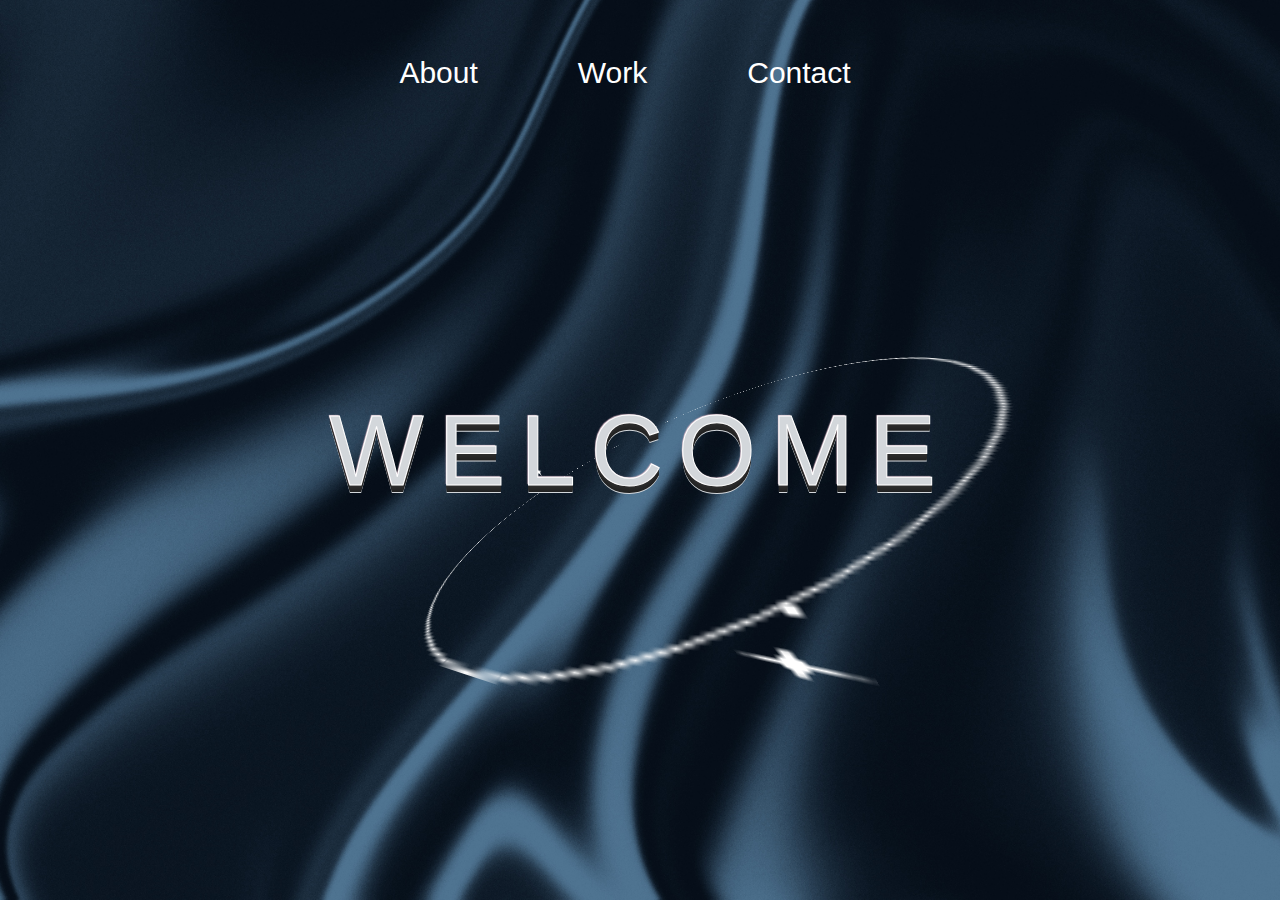
<file: index.html>
<!doctype html>
<html lang="en">
  <head>
    <title>Title</title>
    <!-- Required meta tags -->
    <meta charset="utf-8">
    <meta name="viewport" content="width=device-width, initial-scale=1, shrink-to-fit=no">
    <link rel="stylesheet" href="./index.css">
    <!-- Bootstrap CSS -->
    <link rel="stylesheet" href="https://stackpath.bootstrapcdn.com/bootstrap/4.3.1/css/bootstrap.min.css" integrity="sha384-ggOyR0iXCbMQv3Xipma34MD+dH/1fQ784/j6cY/iJTQUOhcWr7x9JvoRxT2MZw1T" crossorigin="anonymous">
  </head>
  <style>
    p {
      position: absolute;
      top: 50%;
      left: 50%;
      transform: translate(-50%, -50%);
    }
  
    .header {
    position: absolute;
    /* margin-top: 40vh; */
    top: 50%;
    left: 50%;
    transform: translate(-50%, -50%);
    }
    .main-home {
      padding: 100px 0;
      box-sizing: border-box;
    }
  </style>
  
  <body style="overflow: hidden;">
    <div class="main-home">
      <div class="container">
        <div class=" row justify-content-center menu">
          <a  class="menu-item" href="./about.html">About</a>
          <a  class="menu-item" href="./work.html">Work</a>
          <a  class="menu-item" href="./contact.html">Contact</a>
        </div>
        <div class="header">
          <main>
            <div class="clip">
              <div class="stars">
                <span class="star1"></span>
                <span class="star2"></span>
              </div>
              <div class="stars2">
                <span class="star1"></span>
                <span class="star2"></span>
              </div>
            </div>
          </main>
        </div>
        <p class="heading heading--main">Welcome</p>
      </div>
    </div>
    <!-- Optional JavaScript -->
    <!-- jQuery first, then Popper.js, then Bootstrap JS -->
  <script>
    window.addEventListener("load", function () {
        document.body.classList.add("animate-in");
      });
    window.addEventListener("beforeunload", function () {
      document.body.classList.add("animate-out");
    });
  </script>
    <script src="https://code.jquery.com/jquery-3.3.1.slim.min.js" integrity="sha384-q8i/X+965DzO0rT7abK41JStQIAqVgRVzpbzo5smXKp4YfRvH+8abtTE1Pi6jizo" crossorigin="anonymous"></script>
    <script src="https://cdnjs.cloudflare.com/ajax/libs/popper.js/1.14.7/umd/popper.min.js" integrity="sha384-UO2eT0CpHqdSJQ6hJty5KVphtPhzWj9WO1clHTMGa3JDZwrnQq4sF86dIHNDz0W1" crossorigin="anonymous"></script>
    <script src="https://stackpath.bootstrapcdn.com/bootstrap/4.3.1/js/bootstrap.min.js" integrity="sha384-JjSmVgyd0p3pXB1rRibZUAYoIIy6OrQ6VrjIEaFf/nJGzIxFDsf4x0xIM+B07jRM" crossorigin="anonymous"></script>
  </body>
</html>
</file>
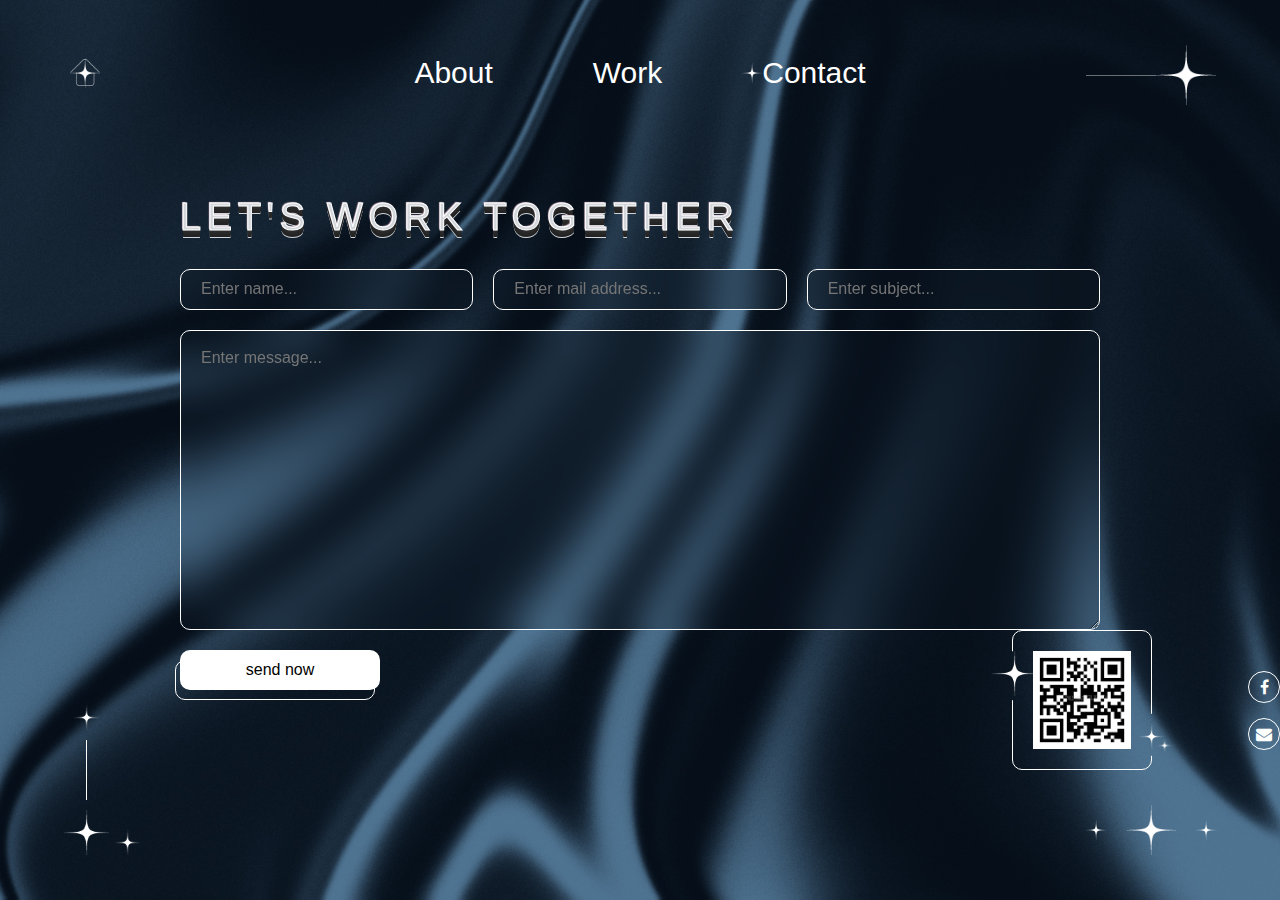
<file: contact.html>
<!doctype html>
<html lang="en">
  <head>
    <title>Title</title>
    <!-- Required meta tags -->
    <meta charset="utf-8">
    <meta name="viewport" content="width=device-width, initial-scale=1, shrink-to-fit=no">
    <link rel="stylesheet" href="https://maxcdn.bootstrapcdn.com/font-awesome/4.7.0/css/font-awesome.min.css">
    <!-- Bootstrap CSS -->
    <link rel="stylesheet" href="https://stackpath.bootstrapcdn.com/bootstrap/4.3.1/css/bootstrap.min.css" integrity="sha384-ggOyR0iXCbMQv3Xipma34MD+dH/1fQ784/j6cY/iJTQUOhcWr7x9JvoRxT2MZw1T" crossorigin="anonymous">
    <link rel="stylesheet" href="./index.css">
    <link href="https://unpkg.com/aos@2.3.1/dist/aos.css" rel="stylesheet">
  </head>
  <style>
    .main-contact {
      padding: 100px 0;
    }
    .heading--contact {
      display: flex;
    }
    .input-field {
      padding: 15px 20px 15px;
      display: flex;
      background: transparent;
      border: white 1px solid;
      border-radius: 10px;
      backdrop-filter: blur(20px);
      outline: none !important;
      color: white;
    }
    .area {
      height: 300px;
    }
    .main-contact-contain,
    .main-contain {
      align-items: center;
    }
    .main-contain {
      padding-bottom: 100px;
    }
    .sendbutton {
      background-color: white;
      outline: none;
      border: none;
      height: 40px;
      width: 200px;
      color: black;
      border-radius: 10px;
      position: relative;
    }
    .sendbutton::before{
      content: '';
      height: 100%;
      width: 100%;
      border-radius: 10px;
      display: flex;
      bottom: -10px;
      left: -5px;
      position: absolute;
      z-index: 0;
      border: 1px solid white;
    }
    .social-list-icon {
      position: absolute;
      bottom: 150px;
      right: 0;
      display: flex;
      flex-direction: column;
      gap: 15px;
      color: white;
    }
    .social-icon {
      box-sizing: unset;
      padding: 5px;
      border-radius: 50%;
      border: 1px white solid;
      height: 20px;
      width: 20px;
      display: flex;
      justify-content: center;
      align-items: center;
    }
    .qrcode {
      height: 140px;
      width: 140px;
      position: absolute;
      bottom: 130px;
      right: 10%;
      display: flex;
      justify-content: center;
      align-items: center;
      color: whitesmoke;
      font-size: 20px;
    }
    
    .qrcode::after{
      content: '';
      height: 100%;
      width: 100%;
      position: absolute;
      top: 0;
      left: 0;
      border: 1px solid white;
      border-radius: 10px;
      clip-path: polygon(0 0, 0 15%,100% 60%, 100% 0);
    }
    .qrcode::before{
      content: '';
      height: 100%;
      width: 100%;
      position: absolute;
      top: 0;
      left: 0;
      border: 1px solid white;
      border-radius: 10px;
      clip-path: polygon(0 50%, 0 100%,100% 100%, 100% 90%);
    }
    img {
      height: 70%;
      width: 70%;
      position: absolute;
      z-index: 1;
    }
    .star-qr-big,
    .star-qr-md,
    .star-qr {
      position: absolute;
    }

    .star-qr {
      height: 15px;
      width: 15px;
      right: -20px;
      bottom: 12%;
    }

    .star-qr-md {
      height: 25px;
      width: 25px;
      right: -12px;
      bottom: 15%;
    }
    .star-qr-big {
      height: 45px;
      width: 45px;
      left: -20px;
      top: 15%;
    }
  </style>
  <body class="main-contact">
      <div class="main-contact-contain container">
        <div class="row justify-content-center" >
          <div class="row  menu">
            <a id="home" class="menu-item home" href="./index.html" style="background: url(./icon/Home\ Button@300x.png);">
            </a>
            <a id="about" class="menu-item" href="./about.html">
              <div class="active">
              </div> About
            </a>
            <a id="work" class="menu-item" href="./work.html">
              <div class="active">
              </div>Work
            </a>
            <a id="contact" class="menu-item" href="./contact.html">
              <div class="active">
              </div>Contact
            </a>
          </div>
        </div>
        <div class="main-contain row">
          <h1 data-aos="zoom-out-up" class="heading col-10 heading--contact">let's work together </h1>
          <div data-aos="zoom-in" class=" contain-form  col-md-10">
          <form class="form">
            <input type="text" name="" id="input1" class="input-field" placeholder="Enter name...">
            <input type="text" name="" id="input2" class="input-field" placeholder="Enter mail address...">
            <input type="text" name="" id="input3" class="input-field" placeholder="Enter subject...">
            <textarea name="" id="input4" placeholder="Enter message..." class=" input-field area"></textarea>
            <button class="sendbutton"> send now</button>
          </div>
          </div>
          <div class="social-list-icon">
            <div class="social-icon"><i class="fa fa-facebook" aria-hidden="true"></i></div>
            <div class="social-icon"><i class="fa fa-envelope" aria-hidden="true"></i></div>
          </div>
        </div>
        <div class="contain-star">
          <div class="decor-top">
            <span class="line"></span>
            <span class="icon-star"></span>
          </div>
          <div class="decor-bottom">
            <span class="icon-star"></span>
            <span class="icon-star big"></span>
            <span class="icon-star"></span>
          </div>
          <div class="decor-bottom-left">
            <div class="contain">
              <span class="icon-star star-1"></span>
              <span class="line"></span>
              <span class="icon-star big"></span>
            </div>
            <span class="icon-star star-2"></span>
          </div>
        </div>
        <div class="qrcode">
          <span class="icon-star star-qr"></span>
          <span class="icon-star star-qr-big"></span>
          <span class="icon-star star-qr-md"></span>
            <span>
              QR CODE
            </span>
            <img 
            src="[data-uri]"  alt="">
        </div>
    <script>
      window.addEventListener("load", function () {
          document.body.classList.add("animate-in");
        });
      window.addEventListener("beforeunload", function () {
        document.body.classList.add("animate-out");
      });
    </script>
    <script>
      window.addEventListener('DOMContentLoaded', () => {
        let url = new URL(window.location);
        let last = url.pathname.lastIndexOf('/');
        let path = (url.pathname.slice(last+1, -5))
        let item = document.querySelector(`#${path}`);
        console.log(item)
        item.querySelector('.active').style.display = 'flex';
      }
      )
    </script>
    <script src="https://unpkg.com/aos@2.3.1/dist/aos.js"></script>
    <script>
      AOS.init();
    </script>
    <!-- Optional JavaScript -->
    <!-- jQuery first, then Popper.js, then Bootstrap JS -->
    <script src="https://code.jquery.com/jquery-3.3.1.slim.min.js" integrity="sha384-q8i/X+965DzO0rT7abK41JStQIAqVgRVzpbzo5smXKp4YfRvH+8abtTE1Pi6jizo" crossorigin="anonymous"></script>
    <script src="https://cdnjs.cloudflare.com/ajax/libs/popper.js/1.14.7/umd/popper.min.js" integrity="sha384-UO2eT0CpHqdSJQ6hJty5KVphtPhzWj9WO1clHTMGa3JDZwrnQq4sF86dIHNDz0W1" crossorigin="anonymous"></script>
    <script src="https://stackpath.bootstrapcdn.com/bootstrap/4.3.1/js/bootstrap.min.js" integrity="sha384-JjSmVgyd0p3pXB1rRibZUAYoIIy6OrQ6VrjIEaFf/nJGzIxFDsf4x0xIM+B07jRM" crossorigin="anonymous"></script>
  </body>
</html>
</file>
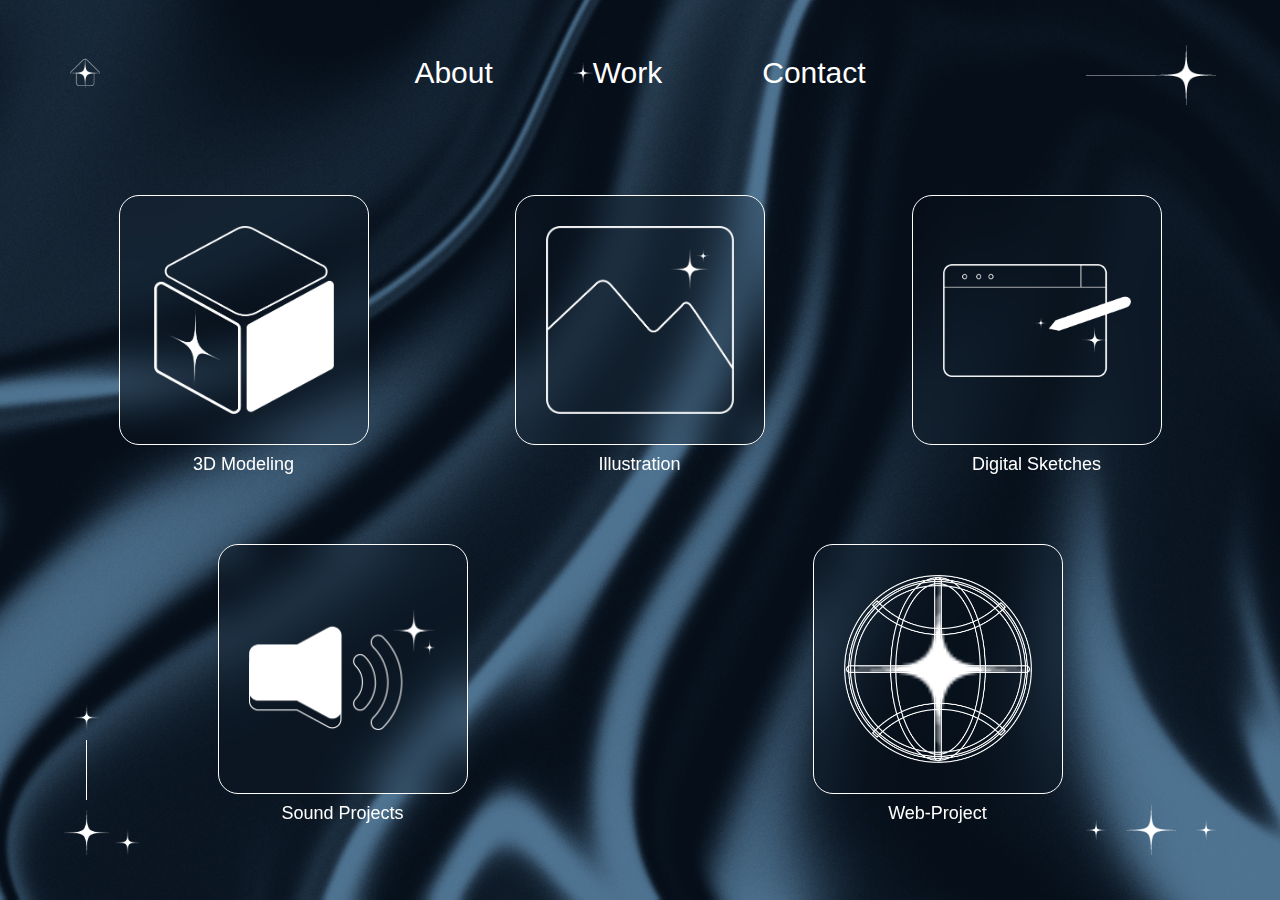
<file: work.html>
<!doctype html>
<html lang="en">

<head>
  <title>Title</title>
  <!-- Required meta tags -->
  <meta charset="utf-8">
  <meta name="viewport" content="width=device-width, initial-scale=1, shrink-to-fit=no">
  <link rel="stylesheet" href="https://maxcdn.bootstrapcdn.com/font-awesome/4.7.0/css/font-awesome.min.css">
  <!-- Bootstrap CSS -->
  <link rel="stylesheet" href="https://stackpath.bootstrapcdn.com/bootstrap/4.3.1/css/bootstrap.min.css"
    integrity="sha384-ggOyR0iXCbMQv3Xipma34MD+dH/1fQ784/j6cY/iJTQUOhcWr7x9JvoRxT2MZw1T" crossorigin="anonymous">
  <link rel="stylesheet" href="./index.css">
</head>
<link href="https://unpkg.com/aos@2.3.1/dist/aos.css" rel="stylesheet">
<style>
  .main-work {
    padding: 100px 0;
  }
  .main-contain-work {
    margin-top: 100px;
    display: flex;
    flex-direction: column;
    justify-content: flex-start;
    align-items: flex-start;
    position: relative;
  }
  .contain-work {
    position: relative;
  }
  ul {
    list-style: none;
    display: flex;
    justify-content: space-around;
    gap: 50px;
    flex-wrap: wrap;
    align-items: flex-start;
    width: 100%;
  }

  li {
    display: flex;
    flex-direction: column;
    align-items: center;
    justify-content: center;
    width: 25%;
  }

  .card {
    display: flex;
    flex-direction: column;
    gap: 6px;
    width: 100%;
    justify-content: flex-start;
    align-items: center;
    height: auto;
    background: transparent;
    border: none;
  }

  .card__image {
    height: 250px;
    width: 250px;
    background-color:transparent;
    backdrop-filter: blur(20px);
    display: flex;
    flex-direction: column;
    align-items: center;
    justify-content: center;
    padding: 30px;
    border: 1px solid white;
    border-radius: 20px;
  }

  .image { 
    height: 100%;
    width: 100%;
    background-position: center  !important;
    background-size: contain !important;
    background-repeat: no-repeat !important;
  }
  p {
    font-size: 18px;
    color:  white;
  }
</style>

<body class="main-work">
  <div class="contain-star">
    <div class="decor-top">
      <span class="line"></span>
      <span class="icon-star"></span>
    </div>
    <div class="decor-bottom">
      <span class="icon-star"></span>
      <span class="icon-star big"></span>
      <span class="icon-star"></span>
    </div>
    <div class="decor-bottom-left">
      <div class="contain">
        <span class="icon-star star-1"></span>
        <span class="line"></span>
        <span class="icon-star big"></span>
      </div>
      <span class="icon-star star-2"></span>
    </div>
  </div>
  <div class="main-work-contain container"> 
    <div class="row justify-content-center">
      <div class="row  menu">
        <a id="home" class="menu-item home" href="./index.html" style="background: url(./icon/Home\ Button@300x.png);">
        </a>
        <a id="about" class="menu-item" href="./about.html">
          <div class="active">
          </div> About
        </a>
        <a id="work" class="menu-item" href="./work.html">
          <div class="active">
          </div>Work
        </a>
        <a id="contact" class="menu-item" href="./contact.html">
          <div class="active">
          </div>Contact
        </a>
      </div>
    </div>
    <div class="main-contain-work row">
      <div class="contain-work">
      <ul>
        <li>
          <div data-aos="flip-down" class="card ">
            <div class="card__image">
              <div class="image" style="background: url(./icon/3D\ Modelling.png)">
              </div>
            </div>
            <p>3D Modeling</p>
          </div>
        </li>
        <li>
          <div data-aos="flip-left" class="card">
            <div class="card__image">
              <div class="image" style="background: url(./icon/Illustration.png)">
              </div>
            </div>
            <p>Illustration</p>
          </div>
        </li>
        <li>
          <div data-aos="flip-up" class="card">
            <div class="card__image">
              <div class="image" style="background: url(./icon/Digital\ Sketches.png)">
              </div>
            </div>
            <p>Digital Sketches</p>
          </div>
        </li>
        <li>
          <div data-aos="flip-right" class="card">
            <div class="card__image">
              <div class="image" style="background: url(./icon/Sound\ Projects.png)">
              </div>
            </div>
            <p>Sound Projects</p>
          </div>
        </li>
        <li>
          <div data-aos="flip-up" class="card">
            <div class="card__image">
                <div class="image" style="background: url(./icon/Web\ Projects.png), url(./icon/Star\ 2@300x.png);">
                </div>
            </div>
            <p>Web-Project</p>
          </div>
        </li>
      </ul>
    </div>
    </div>
    </div>
  </div>
<script>
  window.addEventListener("load", function () {
      document.body.classList.add("animate-in");
    });
  window.addEventListener("beforeunload", function () {
      document.body.classList.add("animate-out");
    });
</script>
<script>
  window.addEventListener('DOMContentLoaded', () => {
    let url = new URL(window.location);
    let last = url.pathname.lastIndexOf('/');
    let path = (url.pathname.slice(last+1, -5))
    let item = document.querySelector(`#${path}`);
    console.log(item)
    item.querySelector('.active').style.display = 'flex';
  }
  )
</script>
<script src="https://unpkg.com/aos@2.3.1/dist/aos.js"></script>
<script>
  AOS.init();
</script>
  <!-- Optional JavaScript -->
  <!-- jQuery first, then Popper.js, then Bootstrap JS -->
  <script src="https://code.jquery.com/jquery-3.3.1.slim.min.js"
    integrity="sha384-q8i/X+965DzO0rT7abK41JStQIAqVgRVzpbzo5smXKp4YfRvH+8abtTE1Pi6jizo"
    crossorigin="anonymous"></script>
  <script src="https://cdnjs.cloudflare.com/ajax/libs/popper.js/1.14.7/umd/popper.min.js"
    integrity="sha384-UO2eT0CpHqdSJQ6hJty5KVphtPhzWj9WO1clHTMGa3JDZwrnQq4sF86dIHNDz0W1"
    crossorigin="anonymous"></script>
  <script src="https://stackpath.bootstrapcdn.com/bootstrap/4.3.1/js/bootstrap.min.js"
    integrity="sha384-JjSmVgyd0p3pXB1rRibZUAYoIIy6OrQ6VrjIEaFf/nJGzIxFDsf4x0xIM+B07jRM"
    crossorigin="anonymous"></script>
</body>

</html>
</file>
<file: index.css>
* {
  padding: 0;
  margin: 0;
  box-sizing: border-box;
  font-family: sans-serif;
}

.main-work,
.main-about,
.main-contact,
.main-home {
  min-height: 100vh;
  width: 100vw;
  object-fit: cover;
  overflow-x: hidden;
  overflow-y: scroll;
  padding: 50px 0 0 !important;
}
main {
  margin-top: 500px;
  margin: auto;
  height: 250px;
  width: 250px;
  transform-style: preserve-3d;
  transform: perspective(250px) rotateZ(160deg) rotateY(210deg) rotateX(-102deg);
  position: relative;
}

.clip {
  height: 320px;
  width: 320px;
  border: 1px rgb(255, 255, 255) solid;
  border-radius: 50%;
  margin-right: auto;
  animation: identifier linear 6s infinite;
  transform-style: preserve-3d !important;
}

.stars {
  width: 70px;
  height: 70px;
  display: flex;
  position: absolute;
  top: 111px;
  left: -48px;
  border-radius: 50%;
  transform-style: preserve-3d;
  transform: perspective(250px) rotateZ(150deg) rotateY(100deg) rotateX(50deg) translateX(-2px);
}

.stars2 {
  width: 25px;
  height: 25px;
  display: flex;
  position: absolute;
  bottom: 0;
  right: 69px;
  border-radius: 50%;
  transform-style: preserve-3d;
  transform: perspective(250px) rotateZ(150deg) rotateY(100deg) rotateX(50deg) translateX(-2px);
}

.star1 {
  width: 10px;
  height: 10px;
  background: url('./Star\ 2@300x.png');
  background-size: cover;
  background-position: center;
  background-repeat: no-repeat;
  object-fit: cover;
}

.star2 {
  height: 20px;
  width: 20px;
  background: url('./Star\ 3@300x.png');
  background-size: cover;
  background-position: center;
  background-repeat: no-repeat;
  object-fit: cover;
}

@keyframes identifier {
  0% {
    transform: rotate(0);
  }
  100% {
    transform: rotate(360deg)
  }
}

.form {
  display: grid;
  gap: 20px;
  grid-template-areas: 'i1 i2 i3'
                       'i4 i4 i4';
  width: 100%;
}

#input1 {
  grid-area: i1;
}

#input2 {
  grid-area: i2;
}
#input3 {
  grid-area: i3;
}
#input4 {
  grid-area: i4;
}

.input-field {
  height: 41px;
  width: 100%;
  display: flex;
}

.heading {
  font-size: 38px;
  color: white;
  font-family: sans-serif;
  text-align: center;
  -webkit-text-stroke: 1px white;
  text-transform: uppercase;
  text-rendering: optimizeLegibility;
}

.heading--main {
  font-size: 100px;
}

.heading {
  color: #d3d7db;
  letter-spacing: .15em;
  text-shadow:
  -1px -1px 1px #cfb2c0,
    0px 1px 0 #2e2e2e,
    0px 2px 0 #2c2c2c,
    0px 3px 0 #2a2a2a,
    0px 4px 0 #282828,
    0px 5px 0 #262626,
    0px 6px 0 #242424,
    0px 7px 0 #222,
    0px 8px 0;
}

.menu {
  list-style: none;
  gap: 100px;
  color: white;
  align-items: center;
  width: 100%;
  justify-content: center;
  position: relative;
}

.menu-item {
  color: inherit !important;
  text-decoration: none  !important;
  position: relative;
  font-size: 30px;
}
.main-contain {
  margin-top: 100px;
  display: flex;
  flex-direction: column;
  gap: 20px;
}

.home {
  display: flex;
  height: 30px;
  width: 30px;
  background-image: url(./icon/Home\ Button@300x.png), url(./icon/Star\ 2@300x.png) !important;
  background-position: center !important;
  background-repeat: no-repeat !important;
  background-size: contain !important; 
  position: absolute;
  left: 0;
  top: 50%;
  transform: translateY(-50%);
  animation: linear light infinite 2s;
}

.active {
  display: none;
  height: 20px;
  width: 20px;
  background-image: url(./icon/Star\ 2@300x.png) !important;
  background-position: center !important;
  background-repeat: no-repeat !important;
  background-size: contain !important;
  position: absolute;
  left: -20px;
  top: 50%;
  transform: translateY(-50%);
  animation: linear light infinite 1s;
}

@keyframes light {
  0% {
    transform:translateY(-50%) scale(1);
  }
  50% {
    transform:translateY(-50%) scale(1.3);
  }
  100% {
    transform:translateY(-50%) scale(1);
  }
}

.animate-in {
  -webkit-animation: fadeIn .5s ease-in;
  animation: fadeIn .5s ease-in;
}

.animate-out {
  -webkit-transition: opacity .5s;
  transition: opacity .5s;
  opacity: 0;
}

@-webkit-keyframes fadeIn {
  from {
    opacity: 0;
  }

  to {
    opacity: 1;
  }
}


.main-home {
  height: 100vh !important;
  overflow: hidden !important;
  width: 100%;
}
body {
  width: 100vw;
  overflow-x: hidden !important;
  background: url('./Background\ 4.jpg');
  background-size: cover;
  background-position: center;
  background-repeat: no-repeat;
}

@media screen and (max-width: 768px) {
  body {
    padding-left:  26px !important;
    padding-right: 26px !important;
    box-sizing: border-box !important; 
    background: url('./Background\ 4.jpg');
    background-size: cover;
    background-position: center;
    background-repeat: no-repeat;
  }

  .menu {
    gap: 30px !important;
  }
  .main-contain-about {
    margin-top: 50px !important;
    flex-direction: column;
    gap: 50px !important;
  }
  .round-1 {
    width: 300px !important;
    height: 350px !important;
  }
  .round-2 {
    width: 200px !important;
    height: 250px !important;
  }

  .main-contain-about p {
    margin-top: 30px !important;
  }
  .home {
    top: -40px !important;
    left: calc(50% - 15px) !important;
  }

  .main-contain-work li{
    width: 100% !important;
  }
  .form {
    display: grid;
    gap: 20px !important;
    grid-template-areas:
      'i1' 
      'i2' 
      'i3'
      'i4';
    width: 100% !important;
  }
.social-list-icon {
  bottom: -77px !important;
}

.clip {
  height: 280px !important;
  width: 280px !important;
}
.main-home .heading {
  font-size: 48px !important;
}
}


.icon-star  {
  display: flex;
  background: url('./icon/Star\ 2@300x.png');
  background-size: cover;
  background-position: center;
  background-repeat: no-repeat;
  height: 10px;
  width: 10px;
}

.contain-star {
  position: absolute;
  top: 50%;
  left: 50%;
  height: 90%;
  width: 90%;
  transform: translate(-50%,-50%);
  z-index: -1;
}

.decor-top {
  position: absolute;
  top: 0;
  right: 0;
  display: flex;
  justify-content: center;
  align-items: center;
  z-index: 99;
}

.decor-top .icon-star {
  height: 60px;
  width: 60px;
  animation: linear light2 infinite 1s;
}

.decor-top .line {
  height: 0.5px;
  width: 70px;
  background-color: white;
  display: block;
  opacity: 0.4;
}

.decor-bottom {
  position: absolute;
  right: 0;
  bottom: 0;
  display: flex;
  gap: 20px;
  align-items: center;
  justify-content: center;
  z-index: 99;
}

.decor-bottom .icon-star {
  height: 20px;
  width: 20px;
  animation: linear light2 infinite 1s;
}

.decor-bottom .big {
  height: 50px;
  width: 50px;
  animation: linear light2 infinite 3s;
}

@keyframes light2 {
  0% {
    transform:  scale(1);
  }

  50% {
    transform:  scale(1.3);
  }

  100% {
    transform:  scale(1);
  }
}

.decor-bottom-left {
  display: flex;
  gap: 6px;
  position: absolute;
  left: 0;
  bottom: 0;
  align-items: center;
  justify-content: center;
  z-index: 99;
}

.decor-bottom-left .line {
  grid-area: l;
  height: 60px;
  width: 0.5px;
  background-color: white;
  justify-content: center;
  display: block;
}

.decor-bottom-left .star-1 {
  height: 25px;
  width: 25px;
  display: flex;
  animation: linear light2 infinite 2s;
  
}

.decor-bottom-left .star-2 {
  height: 25px;
  width: 25px;
  align-self: flex-end;
  animation: linear light2 infinite 1s;
}

.decor-bottom-left .big {
  height: 45px;
  width: 45px;
  animation: linear light2 infinite 3s;
}

.decor-bottom-left .contain {
  display: flex;
  justify-content: center;
  flex-direction: column;
  gap: 10px;
  align-items: center;
}

@media screen and (max-width: 768px) {
.decor-bottom-left {
    display: none !important;
  }
.decor-bottom {
  display: none !important;
}
.decor-top {
  display: none !important;
}
}
</file>
